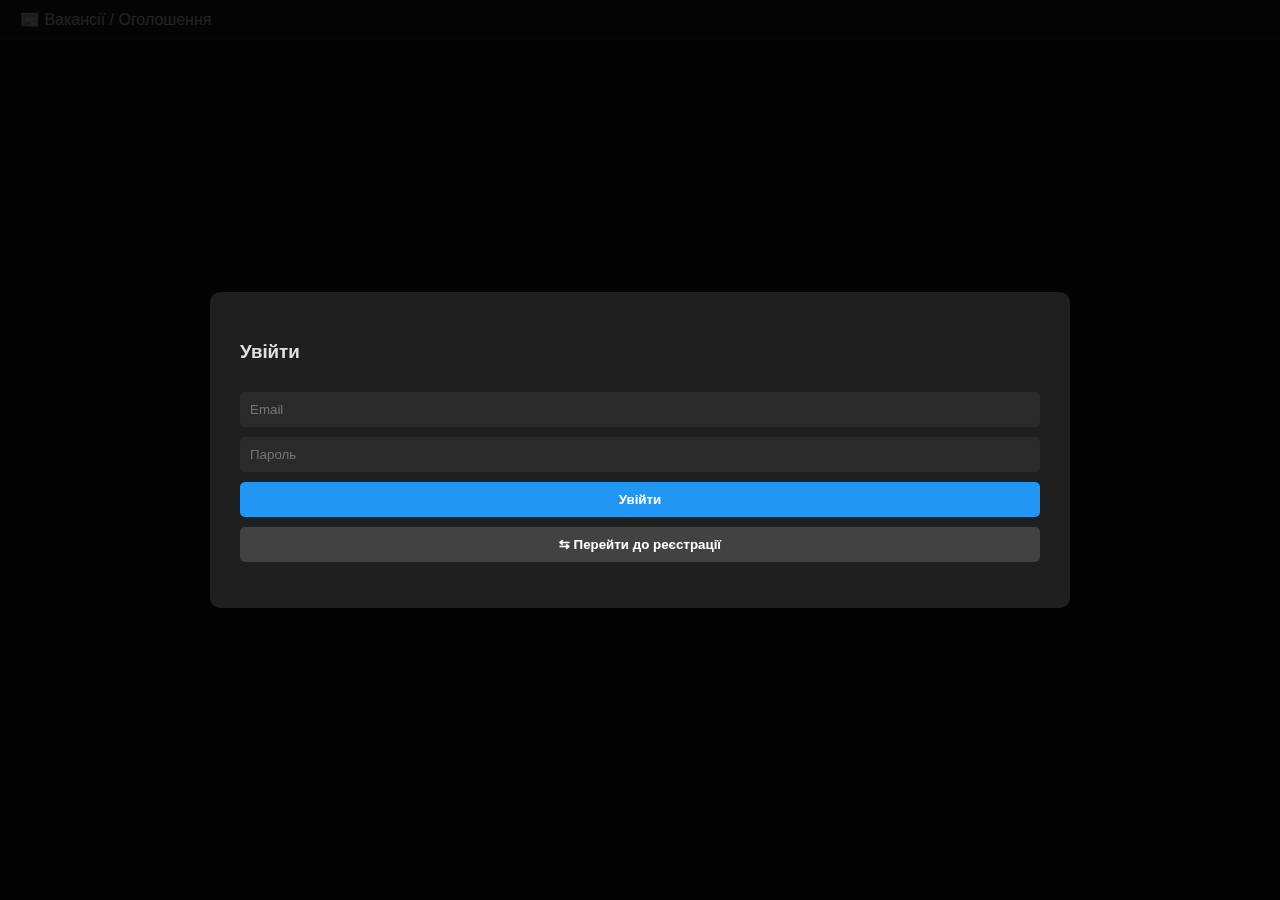
<file: index.html>
<!DOCTYPE html>
<html lang="uk">
<head>
  <meta charset="UTF-8">
  <title>Оголошення про вакансії</title>
  <style>
    body {
      margin: 0;
      background: #121212;
      color: #e0e0e0;
      font-family: Arial, sans-serif;
    }
    header {
      background: #1f1f1f;
      padding: 10px 20px;
      display: flex;
      justify-content: space-between;
      align-items: center;
      border-bottom: 1px solid #333;
    }
    #profile {
      font-weight: bold;
      display: flex;
      align-items: center;
      gap: 15px;
    }
    main {
      padding: 20px;
    }
    .news-card {
      background: #1e1e1e;
      padding: 15px;
      margin-bottom: 10px;
      border-radius: 10px;
      cursor: pointer;
      transition: all 0.2s;
      box-shadow: 0 0 5px #000;
      border-left: 3px solid #2196f3;
    }
    .news-card:hover {
      background: #2a2a2a;
      transform: translateY(-2px);
      box-shadow: 0 5px 10px rgba(0,0,0,0.3);
    }
    .news-card h3 {
      margin-top: 0;
      color: #2196f3;
    }
    .news-card p {
      margin-bottom: 5px;
      color: #aaa;
    }
    .news-card .date {
      font-size: 12px;
      color: #666;
      text-align: right;
    }
    .modal, .authModal, .settingsModal, .addJobModal {
      position: fixed;
      top: 0; left: 0;
      width: 100%; height: 100%;
      background: rgba(0, 0, 0, 0.85);
      display: flex;
      justify-content: center;
      align-items: center;
      z-index: 1000;
    }
    .modal-content {
      background: #1f1f1f;
      padding: 30px;
      border-radius: 10px;
      width: 90%;
      max-width: 800px;
      color: #e0e0e0;
      overflow-y: auto;
      max-height: 90vh;
      box-shadow: 0 0 15px #00000080;
      position: relative;
    }
    .close-btn {
      position: absolute;
      top: 15px;
      right: 15px;
      font-size: 24px;
      color: #fff;
      cursor: pointer;
    }
    input, textarea, button, select {
      width: 100%;
      padding: 10px;
      margin-top: 10px;
      border-radius: 5px;
      border: none;
      box-sizing: border-box;
    }
    input, textarea, select {
      background: #2a2a2a;
      color: #fff;
    }
    button {
      background-color: #2196f3;
      color: #fff;
      font-weight: bold;
      cursor: pointer;
      transition: background 0.2s;
    }
    button:hover {
      background-color: #1976d2;
    }
    button.secondary {
      background-color: #424242;
    }
    button.secondary:hover {
      background-color: #333;
    }
    button.danger {
      background-color: #e53935;
    }
    button.danger:hover {
      background-color: #c62828;
    }
    #logout-btn {
      padding: 5px 10px;
      font-size: 14px;
    }
    .job-details {
      margin-top: 20px;
    }
    .job-details p {
      margin: 8px 0;
    }
    .job-details ul {
      margin: 10px 0;
      padding-left: 20px;
    }
    .job-details li {
      margin-bottom: 5px;
    }
    .requirements, .benefits {
      background: rgba(255,255,255,0.05);
      padding: 10px 15px;
      border-radius: 5px;
      margin: 15px 0;
    }
    .requirements h4, .benefits h4 {
      margin-top: 0;
      color: #2196f3;
    }
    .hidden {
      display: none !important;
    }
    .tabs {
      display: flex;
      margin-bottom: 20px;
      border-bottom: 1px solid #333;
    }
    .tab {
      padding: 10px 20px;
      cursor: pointer;
      border-bottom: 2px solid transparent;
    }
    .tab.active {
      border-bottom: 2px solid #2196f3;
      color: #2196f3;
    }
    .tab-content {
      display: none;
    }
    .tab-content.active {
      display: block;
    }
    .profile-info {
      margin-bottom: 20px;
    }
    .profile-info label {
      display: block;
      margin-top: 15px;
      margin-bottom: 5px;
      color: #aaa;
    }
    .actions {
      display: flex;
      gap: 10px;
      margin-top: 20px;
    }
    .actions button {
      flex: 1;
    }
  </style>
</head>
<body>

<header>
  <div>📰 Вакансії / Оголошення</div>
  <div id="profile"></div>
</header>

<main id="news-section" style="display: none;">
  <!-- Стара вакансія -->
  <div class="news-card" onclick="openModal('manager')">
    <h3>Менеджер з продажу — 25 000–50 000 ₴</h3>
    <p>ТОВ Клімат Технології – постачальник інженерних рішень</p>
    <p>Київ | Повна зайнятість | Досвід від 1 року</p>
    <div class="date">Опубліковано: 15.06.2023</div>
  </div>
  <div class="news-card" onclick="openModal('brocard')">
    <h3>Продавець-консультант у Brocard — від 20 000 ₴</h3>
    <p>Brocard — найбільший оператор парфумерно-косметичного ринку</p>
    <p>Київ | Повна зайнятість | Без досвіду</p>
    <div class="date">Опубліковано: 20.06.2023</div>
  </div>

  <!-- Нові вакансії -->
  <div class="news-card" onclick="openModal('developer')">
    <h3>Frontend-розробник — від 45 000 ₴</h3>
    <p>WebStart Studio — IT-компанія зі спеціалізацією на React</p>
    <p>Віддалено | Повна зайнятість | Досвід від 2 років</p>
    <div class="date">Опубліковано: 01.07.2023</div>
  </div>
  <div class="news-card" onclick="openModal('courier')">
    <h3>Кур'єр Glovo — до 35 000 ₴</h3>
    <p>Гнучкий графік, робота по всьому Києву</p>
    <p>Київ | Часткова зайнятість | Без досвіду</p>
    <div class="date">Опубліковано: 05.07.2023</div>
  </div>
  <div class="news-card" onclick="openModal('barista')">
    <h3>Бариста в кав'ярню — 18 000–22 000 ₴</h3>
    <p>Мережа "CoffeeNow" шукає активних барист</p>
    <p>Київ | Повна зайнятість | Досвід від 6 місяців</p>
    <div class="date">Опубліковано: 10.07.2023</div>
  </div>
  <div class="news-card" onclick="openModal('designer')">
    <h3>Графічний дизайнер — 30 000–40 000 ₴</h3>
    <p>Агентство PixelDrop — робота з брендами</p>
    <p>Віддалено | Повна зайнятість | Досвід від 1 року</p>
    <div class="date">Опубліковано: 12.07.2023</div>
  </div>
  <div class="news-card" onclick="openModal('teacher')">
    <h3>Онлайн-репетитор з англійської — 20 000–50 000 ₴</h3>
    <p>Платформа EduTalk запрошує викладачів</p>
    <p>Віддалено | Гнучкий графік | Досвід від 1 року</p>
    <div class="date">Опубліковано: 14.07.2023</div>
  </div>

  <div id="user-jobs-container"></div>

  <button onclick="openAddJobModal()">➕ Додати вакансію</button>
  <button class="secondary" onclick="openSettingsModal()">⚙️ Налаштування профілю</button>
</main>

<!-- Модальні вікна вакансій -->
<div class="modal" id="newsModal-manager" style="display: none;">
  <div class="modal-content">
    <span class="close-btn" onclick="closeModal('manager')">×</span>
    <h2>Менеджер з продажу</h2>
    <div class="job-details">
      <p><strong>Зарплата:</strong> 25 000 – 50 000 ₴ + бонуси</p>
      <p><strong>Компанія:</strong> ТОВ Клімат Технології</p>
      <p><strong>Локація:</strong> Київ, вул. Волноваська, 3</p>
      <p><strong>Тип зайнятості:</strong> Повна зайнятість</p>
      <p><strong>Досвід роботи:</strong> Від 1 року</p>
      <p><strong>Опубліковано:</strong> 15.06.2023</p>
      
      <div class="requirements">
        <h4>Вимоги:</h4>
        <ul>
          <li>Досвід роботи в продажах від 1 року</li>
          <li>Знання Excel та 1С на рівні користувача</li>
          <li>Вміння працювати з клієнтською базою</li>
          <li>Навички ведення переговорів</li>
          <li>Відповідальність та організованість</li>
        </ul>
      </div>
      
      <div class="benefits">
        <h4>Умови:</h4>
        <ul>
          <li>Офіційне працевлаштування</li>
          <li>Гнучкий графік роботи</li>
          <li>Корпоративні тренінги</li>
          <li>Можливість кар'єрного росту</li>
          <li>Бонусна система мотивації</li>
        </ul>
      </div>
      
      <p><strong>Опис вакансії:</strong></p>
      <p>Шукаємо активного менеджера з продажу кліматичного обладнання. В обов'язки входить: підбір обладнання за параметрами клієнта, ведення переговорів, підготовка комерційних пропозицій, робота з існуючою клієнтською базою та пошук нових клієнтів.</p>
    </div>
    <button onclick="alert('Резюме успішно відправлено!')">Відправити резюме</button>
  </div>
</div>

<div class="modal" id="newsModal-brocard" style="display: none;">
  <div class="modal-content">
    <span class="close-btn" onclick="closeModal('brocard')">×</span>
    <h2>Продавець-консультант Brocard</h2>
    <div class="job-details">
      <p><strong>Зарплата:</strong> від 20 000 ₴ + бонуси</p>
      <p><strong>Компанія:</strong> Brocard</p>
      <p><strong>Локація:</strong> Київ, ТРЦ "Ocean Plaza"</p>
      <p><strong>Тип зайнятості:</strong> Повна зайнятість</p>
      <p><strong>Досвід роботи:</strong> Без досвіду</p>
      <p><strong>Опубліковано:</strong> 20.06.2023</p>
      
      <div class="requirements">
        <h4>Вимоги:</h4>
        <ul>
          <li>Комунікабельність та доброзичливість</li>
          <li>Бажання працювати з клієнтами</li>
          <li>Відповідальність та пунктуальність</li>
          <li>Досвід роботи в роздрібних продажах буде плюсом</li>
        </ul>
      </div>
      
      <div class="benefits">
        <h4>Умови:</h4>
        <ul>
          <li>Офіційне працевлаштування</li>
          <li>Навчання за рахунок компанії</li>
          <li>Знижки на продукцію компанії</li>
          <li>Можливість кар'єрного росту</li>
          <li>Графік роботи 2/2</li>
        </ul>
      </div>
      
      <p><strong>Опис вакансії:</strong></p>
      <p>Продаж парфумерно-косметичної продукції в магазині Brocard. Консультування клієнтів, допомога у виборі товару, підтримання порядку у торговому залі, робота з касою.</p>
    </div>
    <button onclick="alert('Резюме успішно відправлено!')">Відправити резюме</button>
  </div>
</div>

<div class="modal" id="newsModal-developer" style="display: none;">
  <div class="modal-content">
    <span class="close-btn" onclick="closeModal('developer')">×</span>
    <h2>Frontend-розробник</h2>
    <div class="job-details">
      <p><strong>Зарплата:</strong> від 45 000 ₴</p>
      <p><strong>Компанія:</strong> WebStart Studio</p>
      <p><strong>Локація:</strong> Віддалено</p>
      <p><strong>Тип зайнятості:</strong> Повна зайнятість</p>
      <p><strong>Досвід роботи:</strong> Від 2 років</p>
      <p><strong>Опубліковано:</strong> 01.07.2023</p>
      
      <div class="requirements">
        <h4>Вимоги:</h4>
        <ul>
          <li>Досвід роботи з React від 2 років</li>
          <li>Знання JavaScript/TypeScript</li>
          <li>Досвід роботи з REST API</li>
          <li>Вміння працювати з Git</li>
          <li>Адаптивна верстка</li>
          <li>Базові знання бекенду буде плюсом</li>
        </ul>
      </div>
      
      <div class="benefits">
        <h4>Умови:</h4>
        <ul>
          <li>Гнучкий графік роботи</li>
          <li>Віддалена робота</li>
          <li>Медичне страхування</li>
          <li>Оплачувані курси підвищення кваліфікації</li>
          <li>Компенсація спорту</li>
        </ul>
      </div>
      
      <p><strong>Опис вакансії:</strong></p>
      <p>Розробка та підтримка веб-додатків на React. Участь у плануванні архітектури додатків, написання чистого та підтримуваного коду, співпраця з дизайнерами та бекенд-розробниками.</p>
    </div>
    <button onclick="alert('Резюме успішно відправлено!')">Відправити резюме</button>
  </div>
</div>

<div class="modal" id="newsModal-courier" style="display: none;">
  <div class="modal-content">
    <span class="close-btn" onclick="closeModal('courier')">×</span>
    <h2>Кур'єр Glovo</h2>
    <div class="job-details">
      <p><strong>Зарплата:</strong> до 35 000 ₴</p>
      <p><strong>Компанія:</strong> Glovo</p>
      <p><strong>Локація:</strong> Київ</p>
      <p><strong>Тип зайнятості:</strong> Часткова зайнятість</p>
      <p><strong>Досвід роботи:</strong> Без досвіду</p>
      <p><strong>Опубліковано:</strong> 05.07.2023</p>
      
      <div class="requirements">
        <h4>Вимоги:</h4>
        <ul>
          <li>Наявність велосипеда, скутера або авто</li>
          <li>Смартфон з Android/iOS</li>
          <li>Відповідальність та пунктуальність</li>
          <li>Знання міста</li>
        </ul>
      </div>
      
      <div class="benefits">
        <h4>Умови:</h4>
        <ul>
          <li>Гнучкий графік - ви самі обираєте коли працювати</li>
          <li>Можливість заробляти від першого дня</li>
          <li>Виплати щотижня</li>
          <li>Бонуси за рейтинг</li>
        </ul>
      </div>
      
      <p><strong>Опис вакансії:</strong></p>
      <p>Доставка замовлень з ресторанів, магазинів та аптек за допомогою мобільного додатку Glovo. Ви самі обираєте коли і скільки працювати.</p>
    </div>
    <button onclick="alert('Заявку успішно відправлено!')">Подати заявку</button>
  </div>
</div>

<div class="modal" id="newsModal-barista" style="display: none;">
  <div class="modal-content">
    <span class="close-btn" onclick="closeModal('barista')">×</span>
    <h2>Бариста в кав'ярню</h2>
    <div class="job-details">
      <p><strong>Зарплата:</strong> 18 000 – 22 000 ₴ + чайові</p>
      <p><strong>Компанія:</strong> Мережа "CoffeeNow"</p>
      <p><strong>Локація:</strong> Київ, вул. Хрещатик, 15</p>
      <p><strong>Тип зайнятості:</strong> Повна зайнятість</p>
      <p><strong>Досвід роботи:</strong> Від 6 місяців</p>
      <p><strong>Опубліковано:</strong> 10.07.2023</p>
      
      <div class="requirements">
        <h4>Вимоги:</h4>
        <ul>
          <li>Досвід роботи баристою від 6 місяців</li>
          <li>Знання основних кавових напоїв</li>
          <li>Вміння працювати з кавовими машинами</li>
          <li>Комунікабельність та доброзичливість</li>
          <li>Відповідальність</li>
        </ul>
      </div>
      
      <div class="benefits">
        <h4>Умови:</h4>
        <ul>
          <li>Офіційне працевлаштування</li>
          <li>Навчання за рахунок компанії</li>
          <li>Безкоштовна кава під час змін</li>
          <li>Графік роботи 2/2</li>
          <li>Можливість кар'єрного росту</li>
        </ul>
      </div>
      
      <p><strong>Опис вакансії:</strong></p>
      <p>Приготування кавових напоїв, обслуговування гостей, підтримання чистоти робочого місця, робота з касою.</p>
    </div>
    <button onclick="alert('Резюме успішно відправлено!')">Відправити резюме</button>
  </div>
</div>

<div class="modal" id="newsModal-designer" style="display: none;">
  <div class="modal-content">
    <span class="close-btn" onclick="closeModal('designer')">×</span>
    <h2>Графічний дизайнер</h2>
    <div class="job-details">
      <p><strong>Зарплата:</strong> 30 000 – 40 000 ₴</p>
      <p><strong>Компанія:</strong> Агентство PixelDrop</p>
      <p><strong>Локація:</strong> Віддалено</p>
      <p><strong>Тип зайнятості:</strong> Повна зайнятість</p>
      <p><strong>Досвід роботи:</strong> Від 1 року</p>
      <p><strong>Опубліковано:</strong> 12.07.2023</p>
      
      <div class="requirements">
        <h4>Вимоги:</h4>
        <ul>
          <li>Досвід роботи з Adobe Photoshop, Illustrator</li>
          <li>Розуміння основ брендингу</li>
          <li>Вміння працювати з типографікою</li>
          <li>Наявність портфоліо</li>
          <li>Креативність та відповідальність</li>
        </ul>
      </div>
      
      <div class="benefits">
        <h4>Умови:</h4>
        <ul>
          <li>Віддалена робота</li>
          <li>Гнучкий графік</li>
          <li>Цікаві проекти з відомими брендами</li>
          <li>Оплачувані курси підвищення кваліфікації</li>
          <li>Щорічні бонуси</li>
        </ul>
      </div>
      
      <p><strong>Опис вакансії:</strong></p>
      <p>Створення графічного дизайну для соціальних мереж, розробка логотипів, фірмового стилю, поліграфії, презентацій. Робота з клієнтами, участь у брейнштормах.</p>
    </div>
    <button onclick="alert('Резюме успішно відправлено!')">Відправити резюме</button>
  </div>
</div>

<div class="modal" id="newsModal-teacher" style="display: none;">
  <div class="modal-content">
    <span class="close-btn" onclick="closeModal('teacher')">×</span>
    <h2>Онлайн-репетитор з англійської</h2>
    <div class="job-details">
      <p><strong>Зарплата:</strong> 20 000 – 50 000 ₴</p>
      <p><strong>Компанія:</strong> Платформа EduTalk</p>
      <p><strong>Локація:</strong> Віддалено</p>
      <p><strong>Тип зайнятості:</strong> Гнучкий графік</p>
      <p><strong>Досвід роботи:</strong> Від 1 року</p>
      <p><strong>Опубліковано:</strong> 14.07.2023</p>
      
      <div class="requirements">
        <h4>Вимоги:</h4>
        <ul>
          <li>Вільне володіння англійською мовою</li>
          <li>Досвід викладання від 1 року</li>
          <li>Знання методик викладання</li>
          <li>Навички роботи з Zoom/Skype</li>
          <li>Вміння знаходити спільну мову з учнями</li>
        </ul>
      </div>
      
      <div class="benefits">
        <h4>Умови:</h4>
        <ul>
          <li>Віддалена робота</li>
          <li>Гнучкий графік - ви самі формуєте своє розклад</li>
          <li>Стабільний потік учнів від платформи</li>
          <li>Можливість заробляти від $10 за годину</li>
          <li>Оплачувані тренінги</li>
        </ul>
      </div>
      
      <p><strong>Опис вакансії:</strong></p>
      <p>Проведення індивідуальних онлайн-занять з англійської мови для студентів різного віку та рівня підготовки. Підготовка до ЗНО, іспитів, розмовна практика.</p>
    </div>
    <button onclick="alert('Резюме успішно відправлено!')">Відправити резюме</button>
  </div>
</div>

<!-- Модальне вікно додавання вакансії -->
<div class="addJobModal" id="addJobModal" style="display: none;">
  <div class="modal-content">
    <span class="close-btn" onclick="closeAddJobModal()">×</span>
    <h2>Додати нову вакансію</h2>
    <form id="addJobForm">
      <label for="job-title">Назва вакансії:</label>
      <input type="text" id="job-title" placeholder="Наприклад: Менеджер з продажу" required>
      
      <label for="job-company">Назва компанії:</label>
      <input type="text" id="job-company" placeholder="Наприклад: ТОВ 'Технології'" required>
      
      <label for="job-salary">Зарплата:</label>
      <input type="text" id="job-salary" placeholder="Наприклад: 25 000–50 000 ₴" required>
      
      <label for="job-location">Локація:</label>
      <input type="text" id="job-location" placeholder="Наприклад: Київ або Віддалено" required>
      
      <label for="job-type">Тип зайнятості:</label>
      <select id="job-type" required>
        <option value="">Оберіть тип</option>
        <option value="Повна зайнятість">Повна зайнятість</option>
        <option value="Часткова зайнятість">Часткова зайнятість</option>
        <option value="Дистанційна робота">Дистанційна робота</option>
        <option value="Проектна робота">Проектна робота</option>
      </select>
      
      <label for="job-experience">Необхідний досвід:</label>
      <select id="job-experience" required>
        <option value="">Оберіть досвід</option>
        <option value="Без досвіду">Без досвіду</option>
        <option value="Від 6 місяців">Від 6 місяців</option>
        <option value="Від 1 року">Від 1 року</option>
        <option value="Від 2 років">Від 2 років</option>
        <option value="Від 3 років">Від 3 років</option>
      </select>
      
      <label for="job-description">Опис вакансії:</label>
      <textarea id="job-description" rows="4" placeholder="Детальний опис вакансії, обов'язки..." required></textarea>
      
      <label for="job-requirements">Вимоги:</label>
      <textarea id="job-requirements" rows="3" placeholder="Кожну вимогу з нового рядка" required></textarea>
      
      <label for="job-benefits">Умови та переваги:</label>
      <textarea id="job-benefits" rows="3" placeholder="Кожну перевагу з нового рядка" required></textarea>
      
      <div class="actions">
        <button type="submit">Опублікувати вакансію</button>
        <button type="button" class="secondary" onclick="closeAddJobModal()">Скасувати</button>
      </div>
    </form>
  </div>
</div>

<!-- Модальне вікно налаштувань профілю -->
<div class="settingsModal" id="settingsModal" style="display: none;">
  <div class="modal-content">
    <span class="close-btn" onclick="closeSettingsModal()">×</span>
    
    <div class="tabs">
      <div class="tab active" onclick="openTab('profile-tab')">Профіль</div>
      <div class="tab" onclick="openTab('security-tab')">Безпека</div>
      <div class="tab" onclick="openTab('notifications-tab')">Сповіщення</div>
    </div>
    
    <div id="profile-tab" class="tab-content active">
      <h2>Налаштування профілю</h2>
      <div class="profile-info">
        <label for="user-name">Ім'я:</label>
        <input type="text" id="user-name" placeholder="Ваше ім'я">
        
        <label for="user-email">Email:</label>
        <input type="email" id="user-email" placeholder="Ваш email" disabled>
        
        <label for="user-phone">Телефон:</label>
        <input type="tel" id="user-phone" placeholder="+380 (__) ___ __ __">
        
        <label for="user-bio">Про себе:</label>
        <textarea id="user-bio" rows="3" placeholder="Коротко розкажіть про себе"></textarea>
        
        <label for="user-resume">Резюме (посилання):</label>
        <input type="url" id="user-resume" placeholder="https://example.com/resume">
      </div>
      
      <div class="actions">
        <button onclick="saveProfile()">Зберегти зміни</button>
        <button class="secondary" onclick="closeSettingsModal()">Скасувати</button>
      </div>
    </div>
    
    <div id="security-tab" class="tab-content">
      <h2>Налаштування безпеки</h2>
      <div class="profile-info">
        <label for="current-password">Поточний пароль:</label>
        <input type="password" id="current-password" placeholder="Введіть поточний пароль">
        
        <label for="new-password">Новий пароль:</label>
        <input type="password" id="new-password" placeholder="Введіть новий пароль">
        
        <label for="confirm-password">Підтвердіть новий пароль:</label>
        <input type="password" id="confirm-password" placeholder="Повторіть новий пароль">
      </div>
      
      <div class="actions">
        <button onclick="changePassword()">Змінити пароль</button>
        <button class="secondary" onclick="closeSettingsModal()">Скасувати</button>
      </div>
    </div>
    
    <div id="notifications-tab" class="tab-content">
      <h2>Налаштування сповіщень</h2>
      <div class="profile-info">
        <label>
          <input type="checkbox" id="email-notifications" checked>
          Електронні сповіщення
        </label>
        
        <label>
          <input type="checkbox" id="new-jobs-notifications" checked>
          Сповіщення про нові вакансії
        </label>
        
        <label>
          <input type="checkbox" id="messages-notifications" checked>
          Сповіщення про повідомлення
        </label>
      </div>
      
      <div class="actions">
        <button onclick="saveNotifications()">Зберегти налаштування</button>
        <button class="secondary" onclick="closeSettingsModal()">Скасувати</button>
      </div>
    </div>
  </div>
</div>

<!-- Вікно авторизації -->
<div class="authModal" id="authModal">
  <div class="modal-content">
    <h3 id="authTitle">Увійти</h3>
    <form id="authForm">
      <input type="email" id="email" placeholder="Email" required>
      <input type="password" id="password" placeholder="Пароль" required>
      <div id="nameField" style="display: none;">
        <input type="text" id="name" placeholder="Ваше ім'я">
      </div>
      <button type="submit">Увійти</button>
      <button type="button" class="secondary" onclick="toggleMode()">⇆ Перейти до реєстрації</button>
    </form>
    <p id="message" style="text-align:center; margin-top:10px;"></p>
  </div>
</div>

<script>
  // Глобальні змінні
  let isLoginMode = true;
  let currentUser = null;
  
  // Функції для роботи з UI
  function toggleMode() {
    isLoginMode = !isLoginMode;
    document.getElementById('authTitle').innerText = isLoginMode ? 'Увійти' : 'Реєстрація';
    document.querySelector('#authForm button[type="submit"]').innerText = isLoginMode ? 'Увійти' : 'Зареєструватися';
    document.getElementById('nameField').style.display = isLoginMode ? 'none' : 'block';
    document.getElementById('message').innerText = '';
  }
  
  function openTab(tabId) {
    // Приховуємо всі вкладки
    document.querySelectorAll('.tab-content').forEach(tab => {
      tab.classList.remove('active');
    });
    
    // Деактивуємо всі таби
    document.querySelectorAll('.tab').forEach(tab => {
      tab.classList.remove('active');
    });
    
    // Показуємо обрану вкладку
    document.getElementById(tabId).classList.add('active');
    
    // Активуємо обраний таб
    event.currentTarget.classList.add('active');
  }
  
  function openModal(id) {
    document.getElementById(`newsModal-${id}`).style.display = 'flex';
  }
  
  function closeModal(id) {
    document.getElementById(`newsModal-${id}`).style.display = 'none';
  }
  
  function openAddJobModal() {
    document.getElementById('addJobModal').style.display = 'flex';
  }
  
  function closeAddJobModal() {
    document.getElementById('addJobModal').style.display = 'none';
    document.getElementById('addJobForm').reset();
  }
  
  function openSettingsModal() {
    // Заповнюємо форму даними користувача
    document.getElementById('user-name').value = currentUser.name || '';
    document.getElementById('user-email').value = currentUser.email;
    document.getElementById('user-phone').value = currentUser.phone || '';
    document.getElementById('user-bio').value = currentUser.bio || '';
    document.getElementById('user-resume').value = currentUser.resume || '';
    
    document.getElementById('settingsModal').style.display = 'flex';
  }
  
  function closeSettingsModal() {
    document.getElementById('settingsModal').style.display = 'none';
  }
  
  // Функції для роботи з даними
  function showMain(user) {
    currentUser = user;
    document.getElementById('authModal').style.display = 'none';
    document.getElementById('news-section').style.display = 'block';
    document.getElementById('profile').innerHTML = `
      👤 ${user.name || user.email.split('@')[0]} 
      <button id="logout-btn" onclick="logout()">Вийти</button>
    `;
    
    loadUserJobs();
  }
  
  function logout() {
    localStorage.removeItem('loggedIn');
    location.reload();
  }
  
  function saveProfile() {
    const name = document.getElementById('user-name').value.trim();
    const phone = document.getElementById('user-phone').value.trim();
    const bio = document.getElementById('user-bio').value.trim();
    const resume = document.getElementById('user-resume').value.trim();
    
    // Оновлюємо дані користувача
    currentUser.name = name;
    currentUser.phone = phone;
    currentUser.bio = bio;
    currentUser.resume = resume;
    
    // Оновлюємо дані в localStorage
    let users = JSON.parse(localStorage.getItem('users')) || [];
    const userIndex = users.findIndex(u => u.email === currentUser.email);
    if (userIndex !== -1) {
      users[userIndex] = currentUser;
      localStorage.setItem('users', JSON.stringify(users));
      localStorage.setItem('loggedIn', JSON.stringify(currentUser));
    }
    
    // Оновлюємо відображення імені в хедері
    document.getElementById('profile').innerHTML = `
      👤 ${currentUser.name || currentUser.email.split('@')[0]} 
      <button id="logout-btn" onclick="logout()">Вийти</button>
    `;
    
    alert('Профіль успішно оновлено!');
    closeSettingsModal();
  }
  
  function changePassword() {
    const currentPassword = document.getElementById('current-password').value.trim();
    const newPassword = document.getElementById('new-password').value.trim();
    const confirmPassword = document.getElementById('confirm-password').value.trim();
    
    if (newPassword !== confirmPassword) {
      alert('Новий пароль і підтвердження не співпадають!');
      return;
    }
    
    if (currentPassword !== currentUser.password) {
      alert('Поточний пароль введено невірно!');
      return;
    }
    
    // Оновлюємо пароль
    currentUser.password = newPassword;
    
    // Оновлюємо дані в localStorage
    let users = JSON.parse(localStorage.getItem('users')) || [];
    const userIndex = users.findIndex(u => u.email === currentUser.email);
    if (userIndex !== -1) {
      users[userIndex] = currentUser;
      localStorage.setItem('users', JSON.stringify(users));
      localStorage.setItem('loggedIn', JSON.stringify(currentUser));
    }
    
    alert('Пароль успішно змінено!');
    document.getElementById('current-password').value = '';
    document.getElementById('new-password').value = '';
    document.getElementById('confirm-password').value = '';
  }
  
  function saveNotifications() {
    const emailNotifications = document.getElementById('email-notifications').checked;
    const newJobsNotifications = document.getElementById('new-jobs-notifications').checked;
    const messagesNotifications = document.getElementById('messages-notifications').checked;
    
    // Зберігаємо налаштування (у реальному додатку тут буде запит на сервер)
    currentUser.notifications = {
      email: emailNotifications,
      newJobs: newJobsNotifications,
      messages: messagesNotifications
    };
    
    alert('Налаштування сповіщень збережено!');
  }
  
  function addNewJob(event) {
    event.preventDefault();
    
    const title = document.getElementById('job-title').value.trim();
    const company = document.getElementById('job-company').value.trim();
    const salary = document.getElementById('job-salary').value.trim();
    const location = document.getElementById('job-location').value.trim();
    const type = document.getElementById('job-type').value;
    const experience = document.getElementById('job-experience').value;
    const description = document.getElementById('job-description').value.trim();
    const requirements = document.getElementById('job-requirements').value.trim().split('\n');
    const benefits = document.getElementById('job-benefits').value.trim().split('\n');
    
    // Створюємо унікальний ID для вакансії
    const jobId = 'job-' + Date.now();
    
    // Форматуємо дату
    const today = new Date();
    const date = today.toLocaleDateString('uk-UA');
    
    // Створюємо об'єкт вакансії
    const newJob = {
      id: jobId,
      title,
      company,
      salary,
      location,
      type,
      experience,
      description,
      requirements,
      benefits,
      date,
      author: currentUser.email
    };
    
    // Зберігаємо вакансію
    let jobs = JSON.parse(localStorage.getItem('jobs')) || [];
    jobs.push(newJob);
    localStorage.setItem('jobs', JSON.stringify(jobs));
    
    // Додаємо вакансію на сторінку
    addJobToDOM(newJob);
    
    // Закриваємо модальне вікно і очищаємо форму
    closeAddJobModal();
    
    alert('Вакансія успішно додана!');
  }
  
  function addJobToDOM(job) {
    const container = document.getElementById('user-jobs-container');
    
    const jobCard = document.createElement('div');
    jobCard.className = 'news-card';
    jobCard.setAttribute('onclick', `openModal('${job.id}')`);
    jobCard.innerHTML = `
      <h3>${job.title} — ${job.salary}</h3>
      <p>${job.company}</p>
      <p>${job.location} | ${job.type} | ${job.experience}</p>
      <div class="date">Опубліковано: ${job.date}</div>
    `;
    
    // Вставляємо перед кнопкою додавання
    container.insertBefore(jobCard, container.firstChild);
    
    // Створюємо модальне вікно для цієї вакансії
    createJobModal(job);
  }
  
  function createJobModal(job) {
    const modal = document.createElement('div');
    modal.className = 'modal';
    modal.id = `newsModal-${job.id}`;
    modal.style.display = 'none';
    
    modal.innerHTML = `
      <div class="modal-content">
        <span class="close-btn" onclick="closeModal('${job.id}')">×</span>
        <h2>${job.title}</h2>
        <div class="job-details">
          <p><strong>Зарплата:</strong> ${job.salary}</p>
          <p><strong>Компанія:</strong> ${job.company}</p>
          <p><strong>Локація:</strong> ${job.location}</p>
          <p><strong>Тип зайнятості:</strong> ${job.type}</p>
          <p><strong>Досвід роботи:</strong> ${job.experience}</p>
          <p><strong>Опубліковано:</strong> ${job.date}</p>
          
          <div class="requirements">
            <h4>Вимоги:</h4>
            <ul>
              ${job.requirements.map(req => `<li>${req}</li>`).join('')}
            </ul>
          </div>
          
          <div class="benefits">
            <h4>Умови:</h4>
            <ul>
              ${job.benefits.map(ben => `<li>${ben}</li>`).join('')}
            </ul>
          </div>
          
          <p><strong>Опис вакансії:</strong></p>
          <p>${job.description}</p>
        </div>
        <button onclick="alert('Резюме успішно відправлено!')">Відправити резюме</button>
        ${job.author === currentUser.email ? `<button class="danger" onclick="deleteJob('${job.id}')">Видалити вакансію</button>` : ''}
      </div>
    `;
    
    document.body.appendChild(modal);
  }
  
  function deleteJob(jobId) {
    if (confirm('Ви впевнені, що хочете видалити цю вакансію?')) {
      // Видаляємо з localStorage
      let jobs = JSON.parse(localStorage.getItem('jobs')) || [];
      jobs = jobs.filter(job => job.id !== jobId);
      localStorage.setItem('jobs', JSON.stringify(jobs));
      
      // Видаляємо картку з DOM
      document.querySelector(`.news-card[onclick="openModal('${jobId}')"]`).remove();
      
      // Видаляємо модальне вікно
      document.getElementById(`newsModal-${jobId}`).remove();
      
      alert('Вакансія успішно видалена!');
    }
  }
  
  function loadUserJobs() {
    const jobs = JSON.parse(localStorage.getItem('jobs')) || [];
    const userJobs = jobs.filter(job => job.author === currentUser.email);
    const container = document.getElementById('user-jobs-container');
    
    // Очищаємо контейнер
    container.innerHTML = '';
    
    if (userJobs.length > 0) {
      const title = document.createElement('h2');
      title.textContent = 'Мої вакансії';
      container.appendChild(title);
      
      // Додаємо кожну вакансію
      userJobs.forEach(job => {
        addJobToDOM(job);
      });
    }
  }
  
  // Обробники подій
  document.getElementById('authForm').addEventListener('submit', function(e) {
    e.preventDefault();
    const email = document.getElementById('email').value.trim();
    const password = document.getElementById('password').value.trim();
    const name = document.getElementById('name').value.trim();
    let users = JSON.parse(localStorage.getItem('users')) || [];
    
    if (isLoginMode) {
      const found = users.find(u => u.email === email && u.password === password);
      if (found) {
        localStorage.setItem('loggedIn', JSON.stringify(found));
        showMain(found);
      } else {
        document.getElementById('message').innerText = '❌ Невірні дані';
      }
    } else {
      if (users.some(u => u.email === email)) {
        document.getElementById('message').innerText = '❌ Користувач з таким email вже існує';
        return;
      }
      
      const newUser = { 
        email, 
        password, 
        name,
        phone: '',
        bio: '',
        resume: '',
        notifications: {
          email: true,
          newJobs: true,
          messages: true
        }
      };
      
      users.push(newUser);
      localStorage.setItem('users', JSON.stringify(users));
      localStorage.setItem('loggedIn', JSON.stringify(newUser));
      showMain(newUser);
    }
  });
  
  document.getElementById('addJobForm').addEventListener('submit', addNewJob);
  
  // Ініціалізація при завантаженні сторінки
  window.onload = () => {
    const user = JSON.parse(localStorage.getItem('loggedIn'));
    if (user) showMain(user);
    
    // Завантажуємо всі вакансії (якщо вони є)
    const jobs = JSON.parse(localStorage.getItem('jobs')) || [];
    jobs.forEach(job => {
      if (!document.getElementById(`newsModal-${job.id}`)) {
        createJobModal(job);
      }
    });
  };
</script>

</body>
</html>
</file>
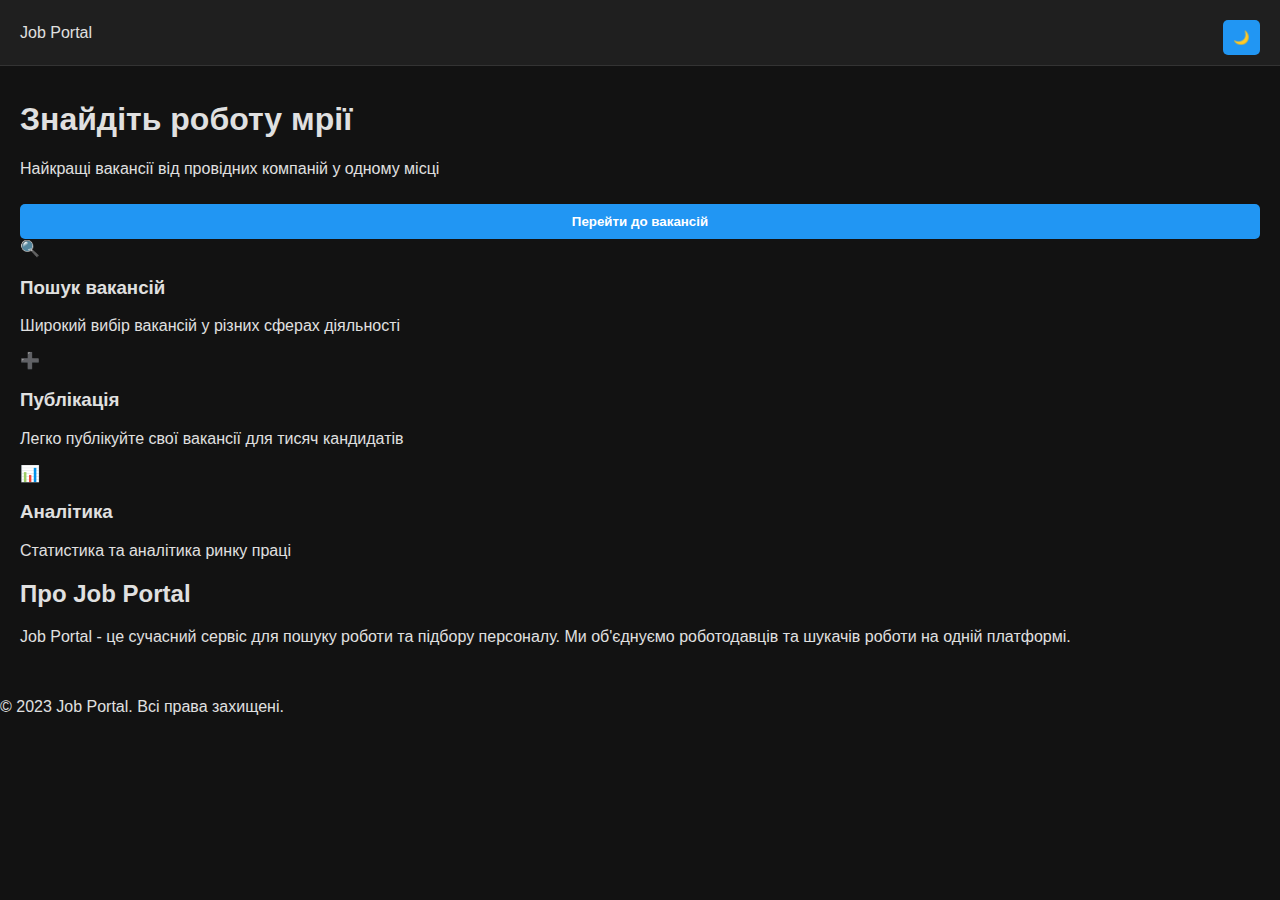
<file: index1.html>
<!DOCTYPE html>
<html lang="uk">
<head>
  <meta charset="UTF-8">
  <meta name="viewport" content="width=device-width, initial-scale=1.0">
  <title>Головна | Job Portal</title>
  <link rel="stylesheet" href="styles.css">
</head>
<body>
  <header>
    <div>Job Portal</div>
    <div id="theme-toggle">
      <button onclick="toggleTheme()">🌙</button>
    </div>
  </header>

  <main class="home-main">
    <div class="hero-section">
      <h1>Знайдіть роботу мрії</h1>
      <p>Найкращі вакансії від провідних компаній у одному місці</p>
      <button class="cta-button" onclick="location.href='index3.html'">Перейти до вакансій</button>
    </div>

    <div class="features-container">
      <div class="feature-card">
        <div class="feature-icon">🔍</div>
        <h3>Пошук вакансій</h3>
        <p>Широкий вибір вакансій у різних сферах діяльності</p>
      </div>
      <div class="feature-card">
        <div class="feature-icon">➕</div>
        <h3>Публікація</h3>
        <p>Легко публікуйте свої вакансії для тисяч кандидатів</p>
      </div>
      <div class="feature-card">
        <div class="feature-icon">📊</div>
        <h3>Аналітика</h3>
        <p>Статистика та аналітика ринку праці</p>
      </div>
    </div>

    <div class="about-section">
      <h2>Про Job Portal</h2>
      <p>Job Portal - це сучасний сервіс для пошуку роботи та підбору персоналу. Ми об'єднуємо роботодавців та шукачів роботи на одній платформі.</p>
    </div>
  </main>

  <footer>
    <p>© 2023 Job Portal. Всі права захищені.</p>
  </footer>

  <script>
    
    function toggleTheme() {
      const body = document.body;
      const themeToggleBtn = document.querySelector('#theme-toggle button');

      if (body.classList.contains('light-theme')) {
        body.classList.remove('light-theme');
        themeToggleBtn.textContent = '🌙';
        localStorage.setItem('theme', 'dark');
      } else {
        body.classList.add('light-theme');
        themeToggleBtn.textContent = '☀️';
        localStorage.setItem('theme', 'light');
      }
    }

    function initTheme() {
      const savedTheme = localStorage.getItem('theme') || 'dark';
      if (savedTheme === 'light') {
        document.body.classList.add('light-theme');
        document.querySelector('#theme-toggle button').textContent = '☀️';
      }
    }

    window.onload = initTheme;
  </script>
</body>
</html>
</file>
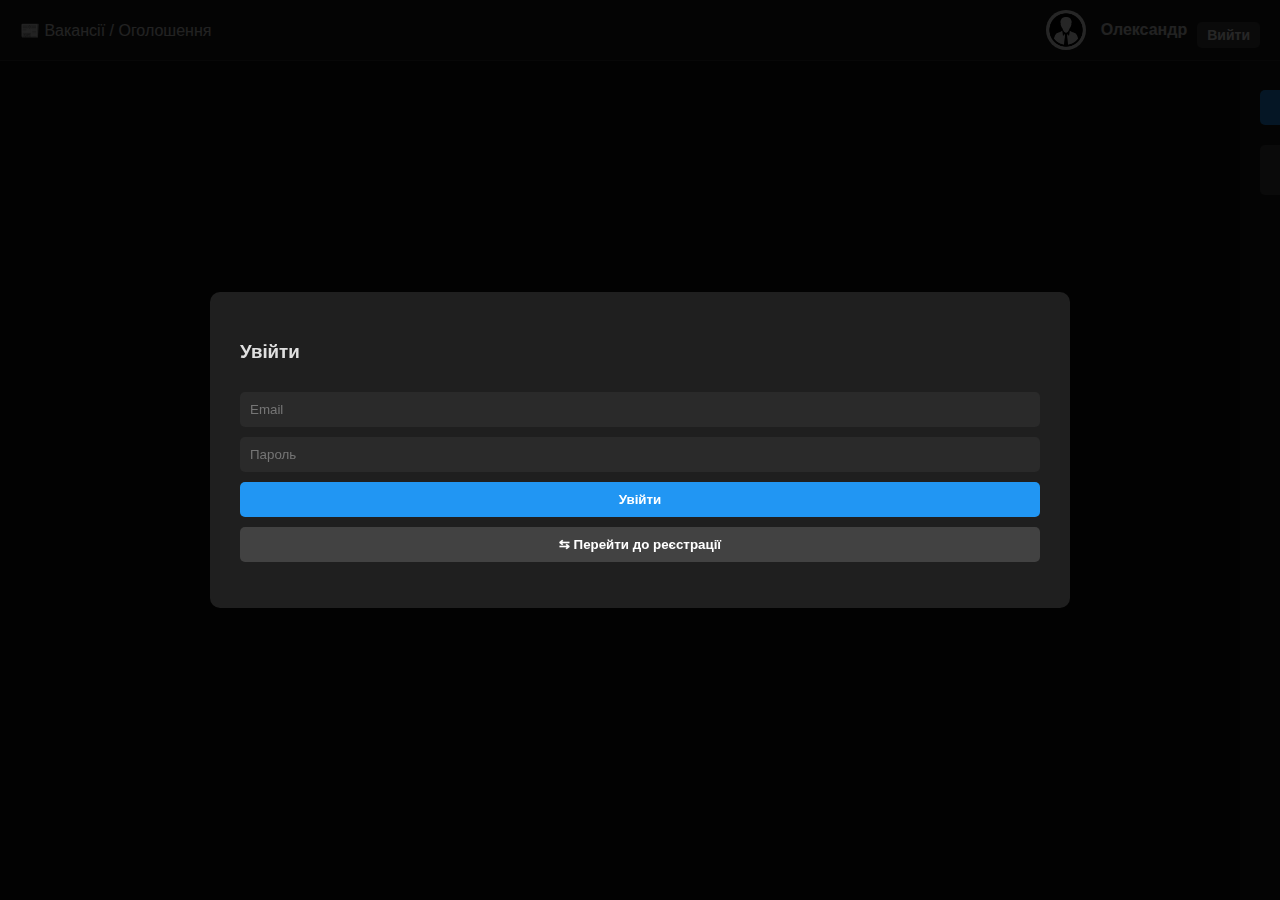
<file: index3.html>
<!DOCTYPE html>
<html lang="uk">
<head>
  <meta charset="UTF-8">
  <title>Оголошення про вакансії</title>
  <link rel="stylesheet" href="styles.css">
</head>
<body>
  <header>
    <div>📰 Вакансії / Оголошення</div>
    <div id="profile">
      <div id="profile-icon">
        <img src="ico.jpg" alt="Profile Icon" id="profile-img">
      </div>
      <div id="profile-text">
        Олександр
        <button id="logout-btn" onclick="logout()">Вийти</button>
      </div>
    </div>
  </header>


  <div class="right-hover-zone"></div>
  <div class="right-block">
    <button onclick="openAddJobModal()">➕ Додати вакансію</button>
    <button class="secondary" onclick="openSettingsModal()">⚙️ Налаштування профілю</button>
  </div>

<main id="news-section" style="display: none;">
  <div class="news-card" onclick="openModal('manager')">
    <h3>Менеджер з продажу — 25 000–50 000 ₴</h3>
    <p>ТОВ Клімат Технології – постачальник інженерних рішень</p>
    <p>Київ | Повна зайнятість | Досвід від 1 року</p>
    <div class="date">Опубліковано: 15.06.2023</div>
  </div>
  <div class="news-card" onclick="openModal('brocard')">
    <h3>Продавець-консультант у Brocard — від 20 000 ₴</h3>
    <p>Brocard — найбільший оператор парфумерно-косметичного ринку</p>
    <p>Київ | Повна зайнятість | Без досвіду</p>
    <div class="date">Опубліковано: 20.06.2023</div>
  </div>
  <div class="news-card" onclick="openModal('developer')">
    <h3>Frontend-розробник — від 45 000 ₴</h3>
    <p>WebStart Studio — IT-компанія зі спеціалізацією на React</p>
    <p>Віддалено | Повна зайнятість | Досвід від 2 років</p>
    <div class="date">Опубліковано: 01.07.2023</div>
  </div>
  <div class="news-card" onclick="openModal('courier')">
    <h3>Кур'єр Glovo — до 35 000 ₴</h3>
    <p>Гнучкий графік, робота по всьому Києву</p>
    <p>Київ | Часткова зайнятість | Без досвіду</p>
    <div class="date">Опубліковано: 05.07.2023</div>
  </div>
  <div class="news-card" onclick="openModal('barista')">
    <h3>Бариста в кав'ярню — 18 000–22 000 ₴</h3>
    <p>Мережа "CoffeeNow" шукає активних барист</p>
    <p>Київ | Повна зайнятість | Досвід від 6 місяців</p>
    <div class="date">Опубліковано: 10.07.2023</div>
  </div>
  <div class="news-card" onclick="openModal('designer')">
    <h3>Графічний дизайнер — 30 000–40 000 ₴</h3>
    <p>Агентство PixelDrop — робота з брендами</p>
    <p>Віддалено | Повна зайнятість | Досвід від 1 року</p>
    <div class="date">Опубліковано: 12.07.2023</div>
  </div>
  <div class="news-card" onclick="openModal('teacher')">
    <h3>Онлайн-репетитор з англійської — 20 000–50 000 ₴</h3>
    <p>Платформа EduTalk запрошує викладачів</p>
    <p>Віддалено | Гнучкий графік | Досвід від 1 року</p>
    <div class="date">Опубліковано: 14.07.2023</div>
  </div>

  <div id="user-jobs-container"></div>
</main>

<div class="modal" id="newsModal-manager" style="display: none;">
  <div class="modal-content">
    <span class="close-btn" onclick="closeModal('manager')">×</span>
    <h2>Менеджер з продажу</h2>
    <div class="job-details">
      <p><strong>Зарплата:</strong> 25 000 – 50 000 ₴ + бонуси</p>
      <p><strong>Компанія:</strong> ТОВ Клімат Технології</p>
      <p><strong>Локація:</strong> Київ, вул. Волноваська, 3</p>
      <p><strong>Тип зайнятості:</strong> Повна зайнятість</p>
      <p><strong>Досвід роботи:</strong> Від 1 року</p>
      <p><strong>Опубліковано:</strong> 15.06.2023</p>
      <div class="requirements">
        <h4>Вимоги:</h4>
        <ul>
          <li>Досвід роботи в продажах від 1 року</li>
          <li>Знання Excel та 1С на рівні користувача</li>
          <li>Вміння працювати з клієнтською базою</li>
          <li>Навички ведення переговорів</li>
          <li>Відповідальність та організованість</li>
        </ul>
      </div>
      <div class="benefits">
        <h4>Умови:</h4>
        <ul>
          <li>Офіційне працевлаштування</li>
          <li>Гнучкий графік роботи</li>
          <li>Корпоративні тренінги</li>
          <li>Можливість кар'єрного росту</li>
          <li>Бонусна система мотивації</li>
        </ul>
      </div>
      <p><strong>Опис вакансії:</strong></p>
      <p>Шукаємо активного менеджера з продажу кліматичного обладнання. В обов'язки входить: підбір обладнання за параметрами клієнта, ведення переговорів, підготовка комерційних пропозицій, робота з існуючою клієнтською базою та пошук нових клієнтів.</p>
    </div>
    <button onclick="alert('Резюме успішно відправлено!')">Відправити резюме</button>
  </div>
</div>

<div class="modal" id="newsModal-brocard" style="display: none;">
  <div class="modal-content">
    <span class="close-btn" onclick="closeModal('brocard')">×</span>
    <h2>Продавець-консультант Brocard</h2>
    <div class="job-details">
      <p><strong>Зарплата:</strong> від 20 000 ₴ + бонуси</p>
      <p><strong>Компанія:</strong> Brocard</p>
      <p><strong>Локація:</strong> Київ, ТРЦ "Ocean Plaza"</p>
      <p><strong>Тип зайнятості:</strong> Повна зайнятість</p>
      <p><strong>Досвід роботи:</strong> Без досвіду</p>
      <p><strong>Опубліковано:</strong> 20.06.2023</p>
      <div class="requirements">
        <h4>Вимоги:</h4>
        <ul>
          <li>Комунікабельність та доброзичливість</li>
          <li>Бажання працювати з клієнтами</li>
          <li>Відповідальність та пунктуальність</li>
          <li>Досвід роботи в роздрібних продажах буде плюсом</li>
        </ul>
      </div>
      <div class="benefits">
        <h4>Умови:</h4>
        <ul>
          <li>Офіційне працевлаштування</li>
          <li>Навчання за рахунок компанії</li>
          <li>Знижки на продукцію компанії</li>
          <li>Можливість кар'єрного росту</li>
          <li>Графік роботи 2/2</li>
        </ul>
      </div>
      <p><strong>Опис вакансії:</strong></p>
      <p>Продаж парфумерно-косметичної продукції в магазині Brocard. Консультування клієнтів, допомога у виборі товару, підтримання порядку у торговому залі, робота з касою.</p>
    </div>
    <button onclick="alert('Резюме успішно відправлено!')">Відправити резюме</button>
  </div>
</div>

<div class="modal" id="newsModal-developer" style="display: none;">
  <div class="modal-content">
    <span class="close-btn" onclick="closeModal('developer')">×</span>
    <h2>Frontend-розробник</h2>
    <div class="job-details">
      <p><strong>Зарплата:</strong> від 45 000 ₴</p>
      <p><strong>Компанія:</strong> WebStart Studio</p>
      <p><strong>Локація:</strong> Віддалено</p>
      <p><strong>Тип зайнятості:</strong> Повна зайнятість</p>
      <p><strong>Досвід роботи:</strong> Від 2 років</p>
      <p><strong>Опубліковано:</strong> 01.07.2023</p>
      <div class="requirements">
        <h4>Вимоги:</h4>
        <ul>
          <li>Досвід роботи з React від 2 років</li>
          <li>Знання JavaScript/TypeScript</li>
          <li>Досвід роботи з REST API</li>
          <li>Вміння працювати з Git</li>
          <li>Адаптивна верстка</li>
          <li>Базові знання бекенду буде плюсом</li>
        </ul>
      </div>
      <div class="benefits">
        <h4>Умови:</h4>
        <ul>
          <li>Гнучкий графік роботи</li>
          <li>Віддалена робота</li>
          <li>Медичне страхування</li>
          <li>Оплачувані курси підвищення кваліфікації</li>
          <li>Компенсація спорту</li>
        </ul>
      </div>
      <p><strong>Опис вакансії:</strong></p>
      <p>Розробка та підтримка веб-додатків на React. Участь у плануванні архітектури додатків, написання чистого та підтримуваного коду, співпраця з дизайнерами та бекенд-розробниками.</p>
    </div>
    <button onclick="alert('Резюме успішно відправлено!')">Відправити резюме</button>
  </div>
</div>

<div class="modal" id="newsModal-courier" style="display: none;">
  <div class="modal-content">
    <span class="close-btn" onclick="closeModal('courier')">×</span>
    <h2>Кур'єр Glovo</h2>
    <div class="job-details">
      <p><strong>Зарплата:</strong> до 35 000 ₴</p>
      <p><strong>Компанія:</strong> Glovo</p>
      <p><strong>Локація:</strong> Київ</p>
      <p><strong>Тип зайнятості:</strong> Часткова зайнятість</p>
      <p><strong>Досвід роботи:</strong> Без досвіду</p>
      <p><strong>Опубліковано:</strong> 05.07.2023</p>
      <div class="requirements">
        <h4>Вимоги:</h4>
        <ul>
          <li>Наявність велосипеда, скутера або авто</li>
          <li>Смартфон з Android/iOS</li>
          <li>Відповідальність та пунктуальність</li>
          <li>Знання міста</li>
        </ul>
      </div>
      <div class="benefits">
        <h4>Умови:</h4>
        <ul>
          <li>Гнучкий графік - ви самі обираєте коли працювати</li>
          <li>Можливість заробляти від першого дня</li>
          <li>Виплати щотижня</li>
          <li>Бонуси за рейтинг</li>
        </ul>
      </div>
      <p><strong>Опис вакансії:</strong></p>
      <p>Доставка замовлень з ресторанів, магазинів та аптек за допомогою мобільного додатку Glovo. Ви самі обираєте коли і скільки працювати.</p>
    </div>
    <button onclick="alert('Заявку успішно відправлено!')">Подати заявку</button>
  </div>
</div>

<div class="modal" id="newsModal-barista" style="display: none;">
  <div class="modal-content">
    <span class="close-btn" onclick="closeModal('barista')">×</span>
    <h2>Бариста в кав'ярню</h2>
    <div class="job-details">
      <p><strong>Зарплата:</strong> 18 000 – 22 000 ₴ + чайові</p>
      <p><strong>Компанія:</strong> Мережа "CoffeeNow"</p>
      <p><strong>Локація:</strong> Київ, вул. Хрещатик, 15</p>
      <p><strong>Тип зайнятості:</strong> Повна зайнятість</p>
      <p><strong>Досвід роботи:</strong> Від 6 місяців</p>
      <p><strong>Опубліковано:</strong> 10.07.2023</p>
      <div class="requirements">
        <h4>Вимоги:</h4>
        <ul>
          <li>Досвід роботи баристою від 6 місяців</li>
          <li>Знання основних кавових напоїв</li>
          <li>Вміння працювати з кавовими машинами</li>
          <li>Комунікабельність та доброзичливість</li>
          <li>Відповідальність</li>
        </ul>
      </div>
      <div class="benefits">
        <h4>Умови:</h4>
        <ul>
          <li>Офіційне працевлаштування</li>
          <li>Навчання за рахунок компанії</li>
          <li>Безкоштовна кава під час змін</li>
          <li>Графік роботи 2/2</li>
          <li>Можливість кар'єрного росту</li>
        </ul>
      </div>
      <p><strong>Опис вакансії:</strong></p>
      <p>Приготування кавових напоїв, обслуговування гостей, підтримання чистоти робочого місця, робота з касою.</p>
    </div>
    <button onclick="alert('Резюме успішно відправлено!')">Відправити резюме</button>
  </div>
</div>

<div class="modal" id="newsModal-designer" style="display: none;">
  <div class="modal-content">
    <span class="close-btn" onclick="closeModal('designer')">×</span>
    <h2>Графічний дизайнер</h2>
    <div class="job-details">
      <p><strong>Зарплата:</strong> 30 000 – 40 000 ₴</p>
      <p><strong>Компанія:</strong> Агентство PixelDrop</p>
      <p><strong>Локація:</strong> Віддалено</p>
      <p><strong>Тип зайнятості:</strong> Повна зайнятість</p>
      <p><strong>Досвід роботи:</strong> Від 1 року</p>
      <p><strong>Опубліковано:</strong> 12.07.2023</p>
      <div class="requirements">
        <h4>Вимоги:</h4>
        <ul>
          <li>Досвід роботи з Adobe Photoshop, Illustrator</li>
          <li>Розуміння основ брендингу</li>
          <li>Вміння працювати з типографікою</li>
          <li>Наявність портфоліо</li>
          <li>Креативність та відповідальність</li>
        </ul>
      </div>
      <div class="benefits">
        <h4>Умови:</h4>
        <ul>
          <li>Віддалена робота</li>
          <li>Гнучкий графік</li>
          <li>Цікаві проекти з відомими брендами</li>
          <li>Оплачувані курси підвищення кваліфікації</li>
          <li>Щорічні бонуси</li>
        </ul>
      </div>
      <p><strong>Опис вакансії:</strong></p>
      <p>Створення графічного дизайну для соціальних мереж, розробка логотипів, фірмового стилю, поліграфії, презентацій. Робота з клієнтами, участь у брейнштормах.</p>
    </div>
    <button onclick="alert('Резюме успішно відправлено!')">Відправити резюме</button>
  </div>
</div>

<div class="modal" id="newsModal-teacher" style="display: none;">
  <div class="modal-content">
    <span class="close-btn" onclick="closeModal('teacher')">×</span>
    <h2>Онлайн-репетитор з англійської</h2>
    <div class="job-details">
      <p><strong>Зарплата:</strong> 20 000 – 50 000 ₴</p>
      <p><strong>Компанія:</strong> Платформа EduTalk</p>
      <p><strong>Локація:</strong> Віддалено</p>
      <p><strong>Тип зайнятості:</strong> Гнучкий графік</p>
      <p><strong>Досвід роботи:</strong> Від 1 року</p>
      <p><strong>Опубліковано:</strong> 14.07.2023</p>
      <div class="requirements">
        <h4>Вимоги:</h4>
        <ul>
          <li>Вільне володіння англійською мовою</li>
          <li>Досвід викладання від 1 року</li>
          <li>Знання методик викладання</li>
          <li>Навички роботи з Zoom/Skype</li>
          <li>Вміння знаходити спільну мову з учнями</li>
        </ul>
      </div>
      <div class="benefits">
        <h4>Умови:</h4>
        <ul>
          <li>Віддалена робота</li>
          <li>Гнучкий графік - ви самі формуєте своє розклад</li>
          <li>Стабільний потік учнів від платформи</li>
          <li>Можливість заробляти від $10 за годину</li>
          <li>Оплачувані тренінги</li>
        </ul>
      </div>
      <p><strong>Опис вакансії:</strong></p>
      <p>Проведення індивідуальних онлайн-занять з англійської мови для студентів різного віку та рівня підготовки. Підготовка до ЗНО, іспитів, розмовна практика.</p>
    </div>
    <button onclick="alert('Резюме успішно відправлено!')">Відправити резюме</button>
  </div>
</div>

<div class="addJobModal" id="addJobModal" style="display: none;">
  <div class="modal-content">
    <span class="close-btn" onclick="closeAddJobModal()">×</span>
    <h2>Додати нову вакансію</h2>
    <form id="addJobForm">
      <label for="job-title">Назва вакансії:</label>
      <input type="text" id="job-title" placeholder="Наприклад: Менеджер з продажу" required>
      <label for="job-company">Назва компанії:</label>
      <input type="text" id="job-company" placeholder="Наприклад: ТОВ 'Технології'" required>
      <label for="job-salary">Зарплата:</label>
      <input type="text" id="job-salary" placeholder="Наприклад: 25 000–50 000 ₴" required>
      <label for="job-location">Локація:</label>
      <input type="text" id="job-location" placeholder="Наприклад: Київ або Віддалено" required>
      <label for="job-type">Тип зайнятості:</label>
      <select id="job-type" required>
        <option value="">Оберіть тип</option>
        <option value="Повна зайнятість">Повна зайнятість</option>
        <option value="Часткова зайнятість">Часткова зайнятість</option>
        <option value="Дистанційна робота">Дистанційна робота</option>
        <option value="Проектна робота">Проектна робота</option>
      </select>
      <label for="job-experience">Необхідний досвід:</label>
      <select id="job-experience" required>
        <option value="">Оберіть досвід</option>
        <option value="Без досвіду">Без досвіду</option>
        <option value="Від 6 місяців">Від 6 місяців</option>
        <option value="Від 1 року">Від 1 року</option>
        <option value="Від 2 років">Від 2 років</option>
        <option value="Від 3 років">Від 3 років</option>
      </select>
      <label for="job-description">Опис вакансії:</label>
      <textarea id="job-description" rows="4" placeholder="Детальний опис вакансії, обов'язки..." required></textarea>
      <label for="job-requirements">Вимоги:</label>
      <textarea id="job-requirements" rows="3" placeholder="Кожну вимогу з нового рядка" required></textarea>
      <label for="job-benefits">Умови та переваги:</label>
      <textarea id="job-benefits" rows="3" placeholder="Кожну перевагу з нового рядка" required></textarea>
      <div class="actions">
        <button type="submit">Опублікувати вакансію</button>
        <button type="button" class="secondary" onclick="closeAddJobModal()">Скасувати</button>
      </div>
    </form>
  </div>
</div>

<div class="settingsModal" id="settingsModal" style="display: none;">
  <div class="modal-content">
    <span class="close-btn" onclick="closeSettingsModal()">×</span>
    <div class="tabs">
      <div class="tab active" onclick="openTab('profile-tab')">Профіль</div>
      <div class="tab" onclick="openTab('security-tab')">Безпека</div>
      <div class="tab" onclick="openTab('notifications-tab')">Сповіщення</div>
    </div>
    <div id="profile-tab" class="tab-content active">
      <h2>Налаштування профілю</h2>
      <div class="profile-info">
        <label for="user-name">Ім'я:</label>
        <input type="text" id="user-name" placeholder="Ваше ім'я">
        <label for="user-email">Email:</label>
        <input type="email" id="user-email" placeholder="Ваш email" disabled>
        <label for="user-phone">Телефон:</label>
        <input type="tel" id="user-phone" placeholder="+380 (__) ___ __ __">
        <label for="user-bio">Про себе:</label>
        <textarea id="user-bio" rows="3" placeholder="Коротко розкажіть про себе"></textarea>
        <label for="user-resume">Резюме (посилання):</label>
        <input type="url" id="user-resume" placeholder="https://example.com/resume">
      </div>
      <div class="actions">
        <button onclick="saveProfile()">Зберегти зміни</button>
        <button class="secondary" onclick="closeSettingsModal()">Скасувати</button>
      </div>
    </div>
    <div id="security-tab" class="tab-content">
      <h2>Налаштування безпеки</h2>
      <div class="profile-info">
        <label for="current-password">Поточний пароль:</label>
        <input type="password" id="current-password" placeholder="Введіть поточний пароль">
        <label for="new-password">Новий пароль:</label>
        <input type="password" id="new-password" placeholder="Введіть новий пароль">
        <label for="confirm-password">Підтвердіть новий пароль:</label>
        <input type="password" id="confirm-password" placeholder="Повторіть новий пароль">
      </div>
      <div class="actions">
        <button onclick="changePassword()">Змінити пароль</button>
        <button class="secondary" onclick="closeSettingsModal()">Скасувати</button>
      </div>
    </div>
    <div id="notifications-tab" class="tab-content">
      <h2>Налаштування сповіщень</h2>
      <div class="profile-info">
        <label>
          <input type="checkbox" id="email-notifications" checked>
          Електронні сповіщення
        </label>
        <label>
          <input type="checkbox" id="new-jobs-notifications" checked>
          Сповіщення про нові вакансії
        </label>
        <label>
          <input type="checkbox" id="messages-notifications" checked>
          Сповіщення про повідомлення
        </label>
      </div>
      <div class="actions">
        <button onclick="saveNotifications()">Зберегти налаштування</button>
        <button class="secondary" onclick="closeSettingsModal()">Скасувати</button>
      </div>
    </div>
  </div>
</div>

<div class="authModal" id="authModal">
  <div class="modal-content">
    <h3 id="authTitle">Увійти</h3>
    <form id="authForm">
      <input type="email" id="email" placeholder="Email" required>
      <input type="password" id="password" placeholder="Пароль" required>
      <div id="nameField" style="display: none;">
        <input type="text" id="name" placeholder="Ваше ім'я">
      </div>
      <button type="submit">Увійти</button>
      <button type="button" class="secondary" onclick="toggleMode()">⇆ Перейти до реєстрації</button>
    </form>
    <p id="message" style="text-align:center; margin-top:10px;"></p>
  </div>
</div>

<script src="script.js"></script>
</body>
</html>
</file>
<file: styles.css>
body {
  margin: 0;
  background: #121212;
  color: #e0e0e0;
  font-family: Arial, sans-serif;
}
header {
  background: #1f1f1f;
  padding: 10px 20px;
  display: flex;
  justify-content: space-between;
  align-items: center;
  border-bottom: 1px solid #333;
  position: fixed;
  top: 0;
  left: 0;
  right: 0;
  z-index: 1000;
}

#profile-icon {
  width: 40px;
  height: 40px;
  border-radius: 50%;
  overflow: hidden;
  cursor: pointer;
}

#profile-img {
  width: 100%;
  height: 100%;
  object-fit: cover;
}

#profile {
  font-weight: bold;
  display: flex;
  align-items: center;
  gap: 15px;
}

#profile-text {
  display: flex;
  align-items: center;
  gap: 10px;
}

#logout-btn {
  padding: 5px 10px;
  font-size: 14px;
  background-color: #424242;
  color: #fff;
  border: none;
  border-radius: 5px;
  cursor: pointer;
  transition: background 0.2s;
}

#logout-btn:hover {
  background-color: #333;
}

main {
  padding: 20px;
  margin-top: 60px; /* Відступ для хедера */
}
.news-card {
  background: #1e1e1e;
  padding: 15px;
  margin-bottom: 10px;
  border-radius: 10px;
  cursor: pointer;
  transition: all 0.2s;
  box-shadow: 0 0 5px #000;
  border-left: 3px solid #2196f3;
  width: 80%;
  max-width: 100%;
}
.right-block {
  position: fixed;
  top: 60px; /* Починається під хедером */
  right: -200px;
  width: 200px;
  height: calc(100vh - 60px); /* Висота мінус висота хедера */
  background: #1e1e1e;
  padding: 20px;
  box-shadow: -2px 0 5px rgba(0,0,0,0.2);
  transition: right 0.3s ease;
  z-index: 999; /* Нижче хедера */
  display: flex;
  flex-direction: column;
  gap: 10px;
  overflow-y: auto; /* Дозволяємо прокрутку */
}

.right-hover-zone {
  position: fixed;
  top: 60px; /* Починається під хедером */
  right: 0;
  width: 20px;
  height: calc(100vh - 60px);
  z-index: 998;
}


.right-hover-zone:hover + .right-block,
.right-block:hover {
  right: 0;
}
.news-card:hover {
  background: #2a2a2a;
  transform: translateY(-2px);
  box-shadow: 0 5px 10px rgba(0,0,0,0.3);
}
.news-card h3 {
  margin-top: 0;
  color: #2196f3;
}
.news-card p {
  margin-bottom: 5px;
  color: #aaa;
}
.news-card .date {
  font-size: 12px;
  color: #666;
  text-align: right;
}
.modal, .authModal, .settingsModal, .addJobModal {
  position: fixed;
  top: 0; left: 0;
  width: 100%; height: 100%;
  background: rgba(0, 0, 0, 0.85);
  display: flex;
  justify-content: center;
  align-items: center;
  z-index: 1000;
}
.modal-content {
  background: #1f1f1f;
  padding: 30px;
  border-radius: 10px;
  width: 90%;
  max-width: 800px;
  color: #e0e0e0;
  overflow-y: auto;
  max-height: 90vh;
  box-shadow: 0 0 15px #00000080;
  position: relative;
}
.close-btn {
  position: absolute;
  top: 15px;
  right: 15px;
  font-size: 24px;
  color: #fff;
  cursor: pointer;
}
input, textarea, button, select {
  width: 100%;
  padding: 10px;
  margin-top: 10px;
  border-radius: 5px;
  border: none;
  box-sizing: border-box;
}
input, textarea, select {
  background: #2a2a2a;
  color: #fff;
}
button {
  background-color: #2196f3;
  color: #fff;
  font-weight: bold;
  cursor: pointer;
  transition: background 0.2s;
}
button:hover {
  background-color: #1976d2;
}
button.secondary {
  background-color: #424242;
}
button.secondary:hover {
  background-color: #333;
}
button.danger {
  background-color: #e53935;
}
button.danger:hover {
  background-color: #c62828;
}
#logout-btn {
  padding: 5px 10px;
  font-size: 14px;
}
.job-details {
  margin-top: 20px;
}
.job-details p {
  margin: 8px 0;
}
.job-details ul {
  margin: 10px 0;
  padding-left: 20px;
}
.job-details li {
  margin-bottom: 5px;
}
.requirements, .benefits {
  background: rgba(255,255,255,0.05);
  padding: 10px 15px;
  border-radius: 5px;
  margin: 15px 0;
}
.requirements h4, .benefits h4 {
  margin-top: 0;
  color: #2196f3;
}
.hidden {
  display: none !important;
}
.tabs {
  display: flex;
  margin-bottom: 20px;
  border-bottom: 1px solid #333;
}
.tab {
  padding: 10px 20px;
  cursor: pointer;
  border-bottom: 2px solid transparent;
}
.tab.active {
  border-bottom: 2px solid #2196f3;
  color: #2196f3;
}
.tab-content {
  display: none;
}
.tab-content.active {
  display: block;
}
.profile-info {
  margin-bottom: 20px;
}
.profile-info label {
  display: block;
  margin-top: 15px;
  margin-bottom: 5px;
  color: #aaa;
}
.actions {
  display: flex;
  gap: 10px;
  margin-top: 20px;
}
.actions button {
  flex: 1;
}
button.danger {
  background-color: #e53935;
  margin-top: 10px;
}
button.danger:hover {
  background-color: #c62828;
}
#user-jobs-container h2 {
  color: #2196f3;
  margin: 20px 0 10px;
  padding-bottom: 10px;
  border-bottom: 1px solid #333;
}
</file>
